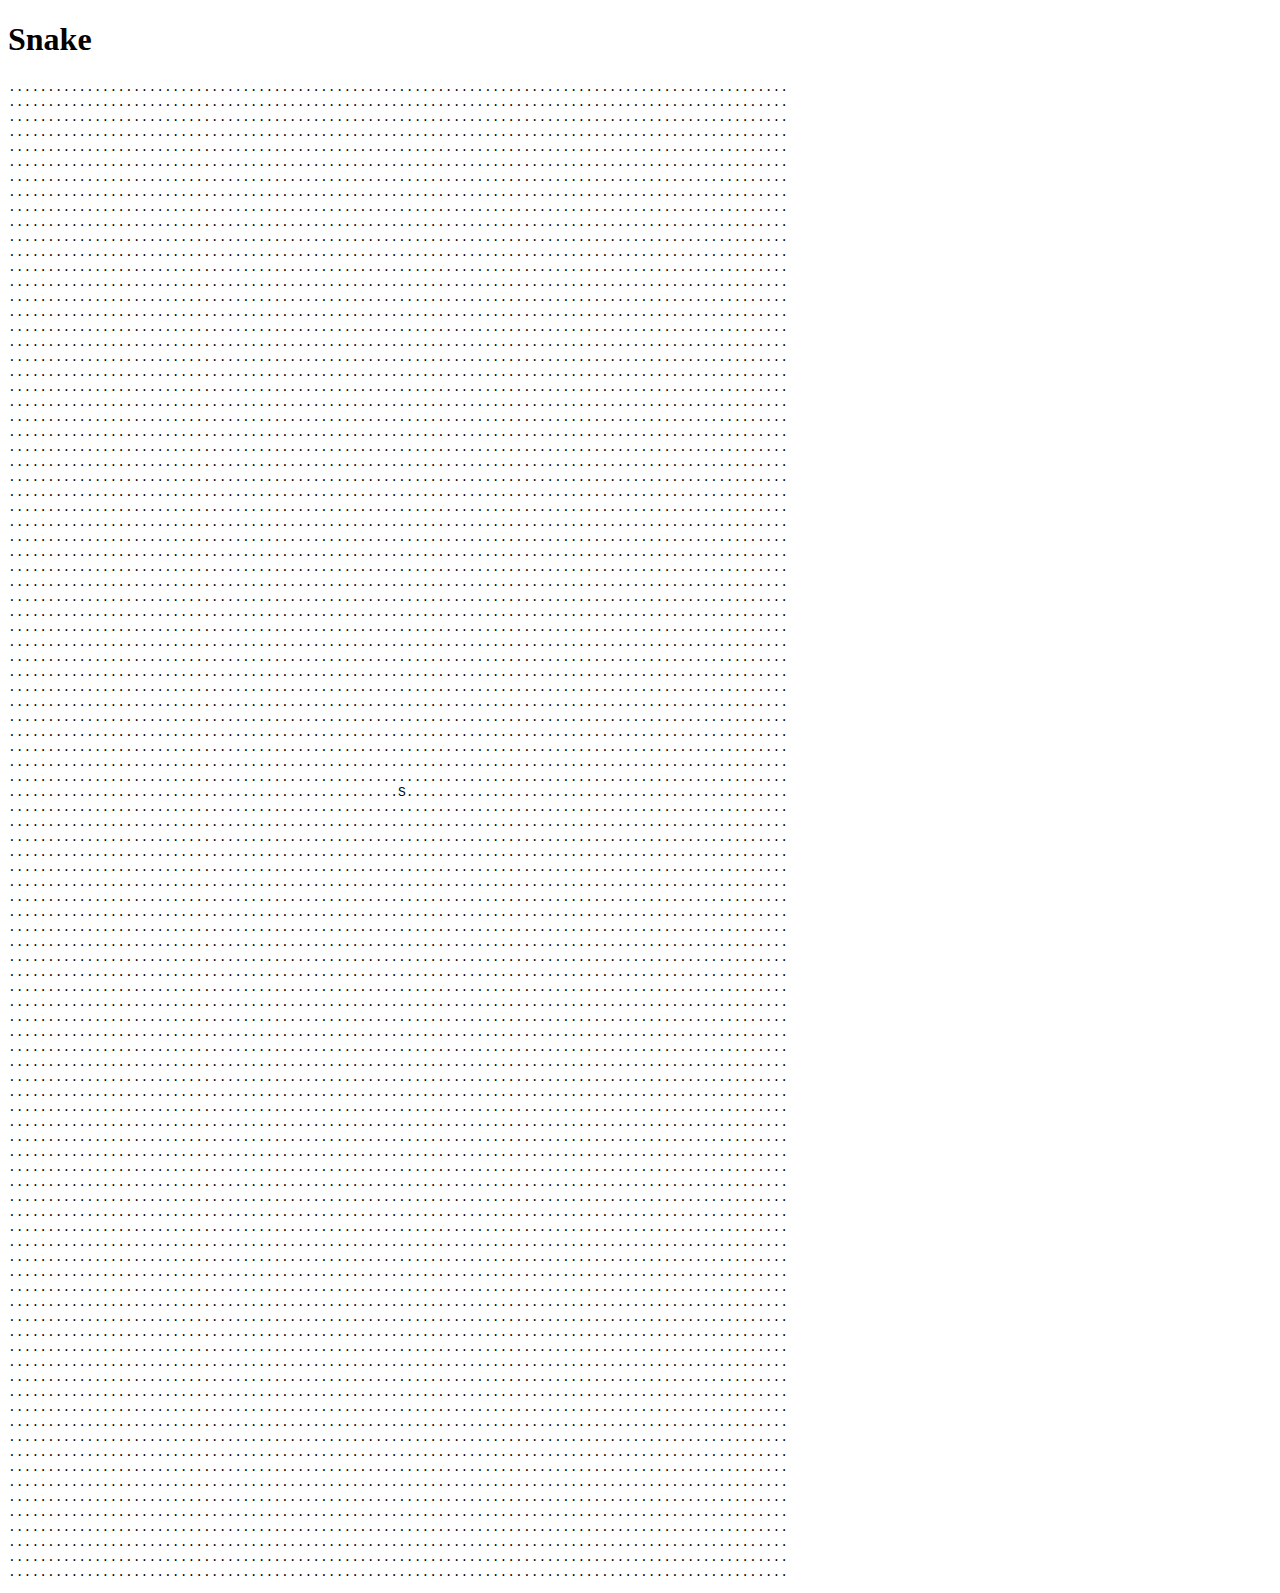
<file: W6D3/Snake/index.html>
<!DOCTYPE html>
<html>
  <head>
    <meta charset="utf-8">
    <title>Snake</title>
  </head>
  <body>
    <script src="https://ajax.googleapis.com/ajax/libs/jquery/1.11.3/jquery.min.js"></script>
    <script type="text/javascript" src='snake.js'></script>
    <script src='board.js'></script>
    <script src='view.js'></script>
    <!-- <script src='board.js'></script> -->
    <h1> Snake </h1>

    <pre class="snake"></pre>
    <script>
        var view = new Snake.View($(".snake"));

    </script>
  </body>
</html>
</file>
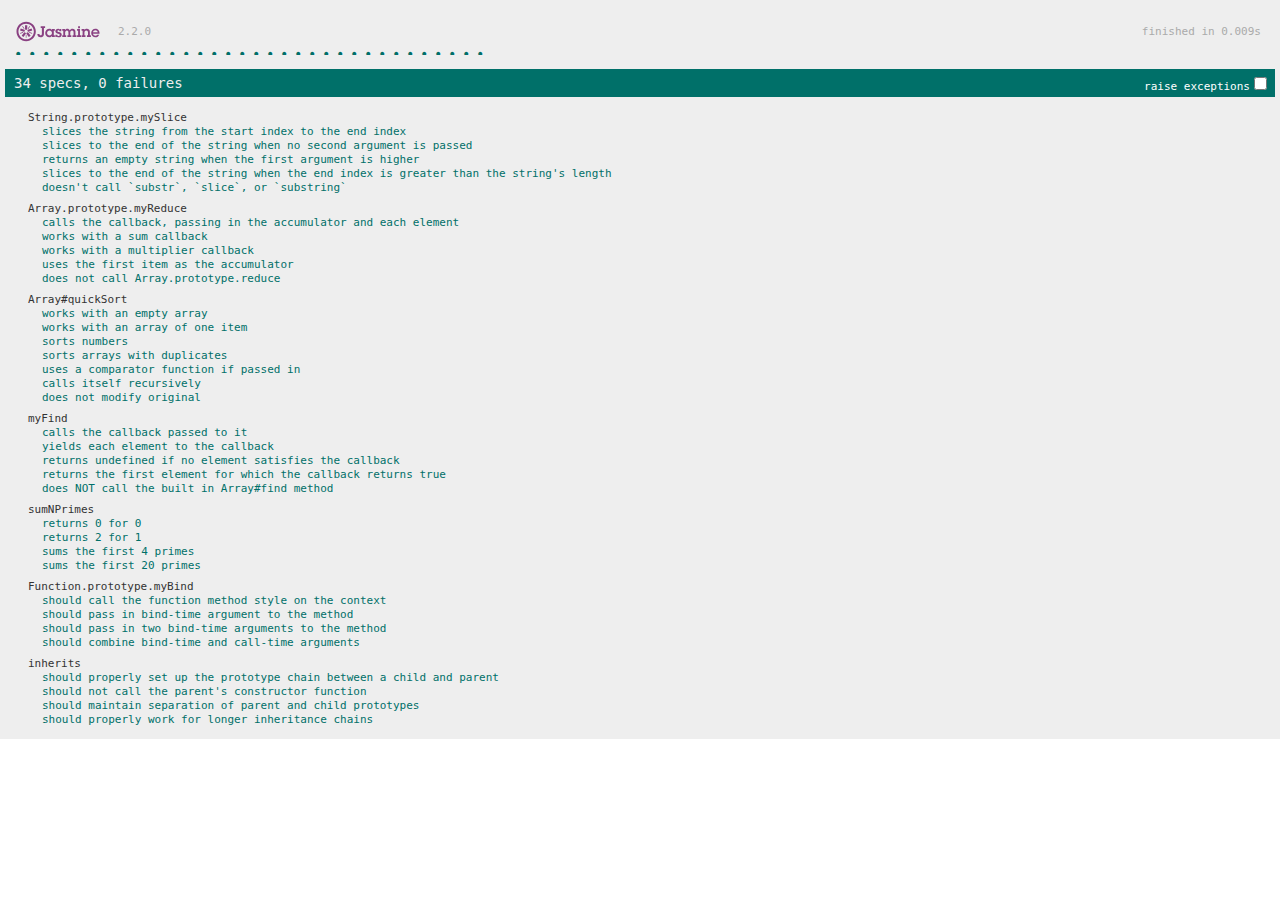
<file: a05-practice/SpecRunner.html>
<!DOCTYPE HTML PUBLIC "-//W3C//DTD HTML 4.01 Transitional//EN"
"http://www.w3.org/TR/html4/loose.dtd">
<html>
<head>
  <title>Jasmine Spec Runner</title>

  <link rel="shortcut icon" type="image/png" href="lib/jasmine-2.2.0/jasmine_favicon.png">
  <link rel="stylesheet" type="text/css" href="lib/jasmine-2.2.0/jasmine.css">
  <script type="text/javascript" src="lib/jasmine-2.2.0/jasmine.js"></script>
  <script type="text/javascript" src="lib/jasmine-2.2.0/jasmine-html.js"></script>
  <script type="text/javascript" src="lib/jasmine-2.2.0/boot.js"></script>

  <!-- include source files here... -->
  <script type="text/javascript" src="src/js_assessment.js"></script>

  <!-- include spec files here... -->
  <script type="text/javascript" src="spec/js_assessment_spec.js"></script>
</head>

<body>
</body>
</html>
</file>
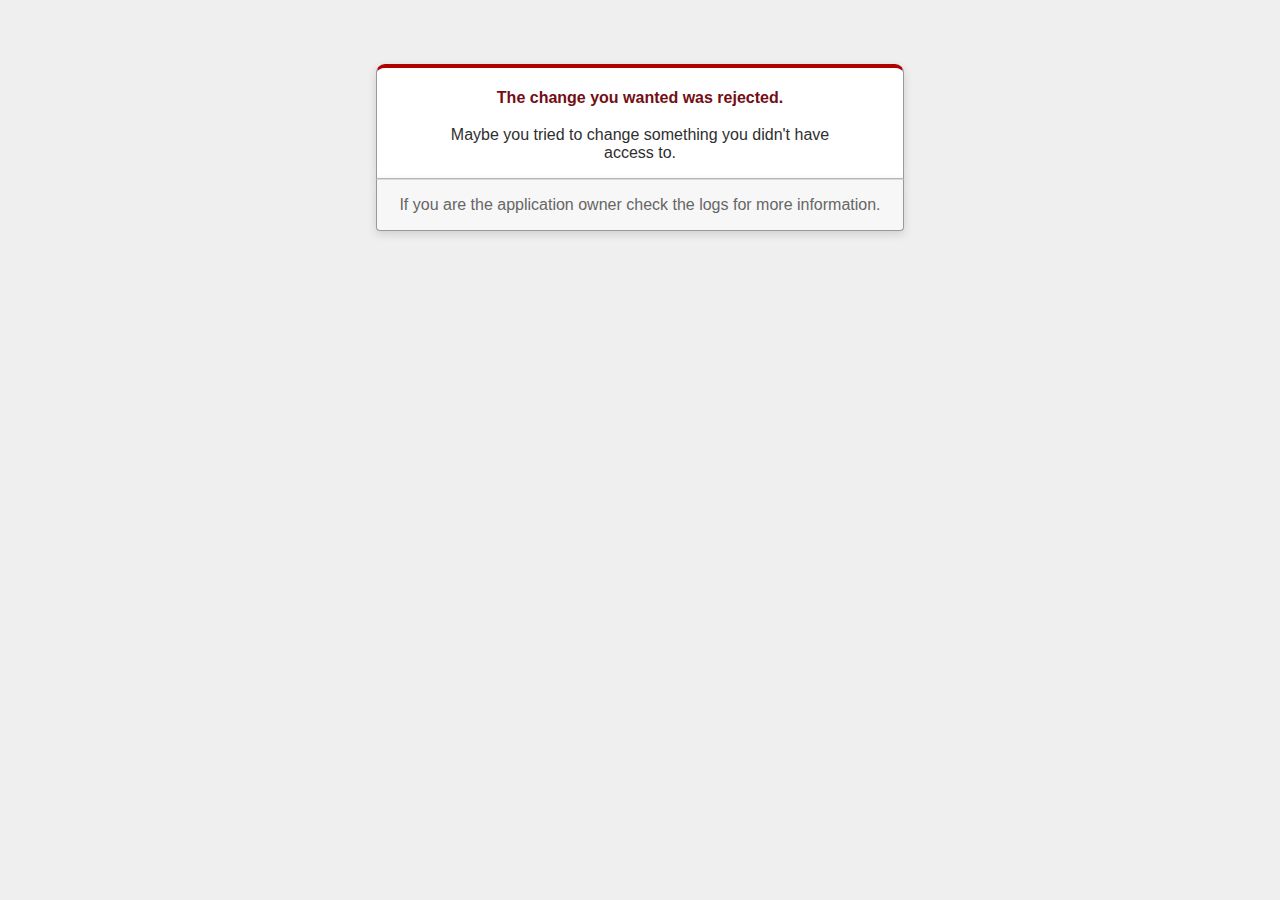
<file: w6d5/skeleton/public/422.html>
<!DOCTYPE html>
<html>
<head>
  <title>The change you wanted was rejected (422)</title>
  <meta name="viewport" content="width=device-width,initial-scale=1">
  <style>
  body {
    background-color: #EFEFEF;
    color: #2E2F30;
    text-align: center;
    font-family: arial, sans-serif;
    margin: 0;
  }

  div.dialog {
    width: 95%;
    max-width: 33em;
    margin: 4em auto 0;
  }

  div.dialog > div {
    border: 1px solid #CCC;
    border-right-color: #999;
    border-left-color: #999;
    border-bottom-color: #BBB;
    border-top: #B00100 solid 4px;
    border-top-left-radius: 9px;
    border-top-right-radius: 9px;
    background-color: white;
    padding: 7px 12% 0;
    box-shadow: 0 3px 8px rgba(50, 50, 50, 0.17);
  }

  h1 {
    font-size: 100%;
    color: #730E15;
    line-height: 1.5em;
  }

  div.dialog > p {
    margin: 0 0 1em;
    padding: 1em;
    background-color: #F7F7F7;
    border: 1px solid #CCC;
    border-right-color: #999;
    border-left-color: #999;
    border-bottom-color: #999;
    border-bottom-left-radius: 4px;
    border-bottom-right-radius: 4px;
    border-top-color: #DADADA;
    color: #666;
    box-shadow: 0 3px 8px rgba(50, 50, 50, 0.17);
  }
  </style>
</head>

<body>
  <!-- This file lives in public/422.html -->
  <div class="dialog">
    <div>
      <h1>The change you wanted was rejected.</h1>
      <p>Maybe you tried to change something you didn't have access to.</p>
    </div>
    <p>If you are the application owner check the logs for more information.</p>
  </div>
</body>
</html>
</file>
<file: a05-practice/lib/jasmine-2.2.0/jasmine.css>
body { overflow-y: scroll; }

.jasmine_html-reporter { background-color: #eee; padding: 5px; margin: -8px; font-size: 11px; font-family: Monaco, "Lucida Console", monospace; line-height: 14px; color: #333; }
.jasmine_html-reporter a { text-decoration: none; }
.jasmine_html-reporter a:hover { text-decoration: underline; }
.jasmine_html-reporter p, .jasmine_html-reporter h1, .jasmine_html-reporter h2, .jasmine_html-reporter h3, .jasmine_html-reporter h4, .jasmine_html-reporter h5, .jasmine_html-reporter h6 { margin: 0; line-height: 14px; }
.jasmine_html-reporter .banner, .jasmine_html-reporter .symbol-summary, .jasmine_html-reporter .summary, .jasmine_html-reporter .result-message, .jasmine_html-reporter .spec .description, .jasmine_html-reporter .spec-detail .description, .jasmine_html-reporter .alert .bar, .jasmine_html-reporter .stack-trace { padding-left: 9px; padding-right: 9px; }
.jasmine_html-reporter .banner { position: relative; }
.jasmine_html-reporter .banner .title { background: url('[data-uri]') no-repeat; background: url('[data-uri]') no-repeat, none; -moz-background-size: 100%; -o-background-size: 100%; -webkit-background-size: 100%; background-size: 100%; display: block; float: left; width: 90px; height: 25px; }
.jasmine_html-reporter .banner .version { margin-left: 14px; position: relative; top: 6px; }
.jasmine_html-reporter .banner .duration { position: absolute; right: 14px; top: 6px; }
.jasmine_html-reporter #jasmine_content { position: fixed; right: 100%; }
.jasmine_html-reporter .version { color: #aaa; }
.jasmine_html-reporter .banner { margin-top: 14px; }
.jasmine_html-reporter .duration { color: #aaa; float: right; }
.jasmine_html-reporter .symbol-summary { overflow: hidden; *zoom: 1; margin: 14px 0; }
.jasmine_html-reporter .symbol-summary li { display: inline-block; height: 8px; width: 14px; font-size: 16px; }
.jasmine_html-reporter .symbol-summary li.passed { font-size: 14px; }
.jasmine_html-reporter .symbol-summary li.passed:before { color: #007069; content: "\02022"; }
.jasmine_html-reporter .symbol-summary li.failed { line-height: 9px; }
.jasmine_html-reporter .symbol-summary li.failed:before { color: #ca3a11; content: "\d7"; font-weight: bold; margin-left: -1px; }
.jasmine_html-reporter .symbol-summary li.disabled { font-size: 14px; }
.jasmine_html-reporter .symbol-summary li.disabled:before { color: #bababa; content: "\02022"; }
.jasmine_html-reporter .symbol-summary li.pending { line-height: 17px; }
.jasmine_html-reporter .symbol-summary li.pending:before { color: #ba9d37; content: "*"; }
.jasmine_html-reporter .symbol-summary li.empty { font-size: 14px; }
.jasmine_html-reporter .symbol-summary li.empty:before { color: #ba9d37; content: "\02022"; }
.jasmine_html-reporter .exceptions { color: #fff; float: right; margin-top: 5px; margin-right: 5px; }
.jasmine_html-reporter .bar { line-height: 28px; font-size: 14px; display: block; color: #eee; }
.jasmine_html-reporter .bar.failed { background-color: #ca3a11; }
.jasmine_html-reporter .bar.passed { background-color: #007069; }
.jasmine_html-reporter .bar.skipped { background-color: #bababa; }
.jasmine_html-reporter .bar.errored { background-color: #ca3a11; }
.jasmine_html-reporter .bar.menu { background-color: #fff; color: #aaa; }
.jasmine_html-reporter .bar.menu a { color: #333; }
.jasmine_html-reporter .bar a { color: white; }
.jasmine_html-reporter.spec-list .bar.menu.failure-list, .jasmine_html-reporter.spec-list .results .failures { display: none; }
.jasmine_html-reporter.failure-list .bar.menu.spec-list, .jasmine_html-reporter.failure-list .summary { display: none; }
.jasmine_html-reporter .running-alert { background-color: #666; }
.jasmine_html-reporter .results { margin-top: 14px; }
.jasmine_html-reporter.showDetails .summaryMenuItem { font-weight: normal; text-decoration: inherit; }
.jasmine_html-reporter.showDetails .summaryMenuItem:hover { text-decoration: underline; }
.jasmine_html-reporter.showDetails .detailsMenuItem { font-weight: bold; text-decoration: underline; }
.jasmine_html-reporter.showDetails .summary { display: none; }
.jasmine_html-reporter.showDetails #details { display: block; }
.jasmine_html-reporter .summaryMenuItem { font-weight: bold; text-decoration: underline; }
.jasmine_html-reporter .summary { margin-top: 14px; }
.jasmine_html-reporter .summary ul { list-style-type: none; margin-left: 14px; padding-top: 0; padding-left: 0; }
.jasmine_html-reporter .summary ul.suite { margin-top: 7px; margin-bottom: 7px; }
.jasmine_html-reporter .summary li.passed a { color: #007069; }
.jasmine_html-reporter .summary li.failed a { color: #ca3a11; }
.jasmine_html-reporter .summary li.empty a { color: #ba9d37; }
.jasmine_html-reporter .summary li.pending a { color: #ba9d37; }
.jasmine_html-reporter .description + .suite { margin-top: 0; }
.jasmine_html-reporter .suite { margin-top: 14px; }
.jasmine_html-reporter .suite a { color: #333; }
.jasmine_html-reporter .failures .spec-detail { margin-bottom: 28px; }
.jasmine_html-reporter .failures .spec-detail .description { background-color: #ca3a11; }
.jasmine_html-reporter .failures .spec-detail .description a { color: white; }
.jasmine_html-reporter .result-message { padding-top: 14px; color: #333; white-space: pre; }
.jasmine_html-reporter .result-message span.result { display: block; }
.jasmine_html-reporter .stack-trace { margin: 5px 0 0 0; max-height: 224px; overflow: auto; line-height: 18px; color: #666; border: 1px solid #ddd; background: white; white-space: pre; }
</file>
